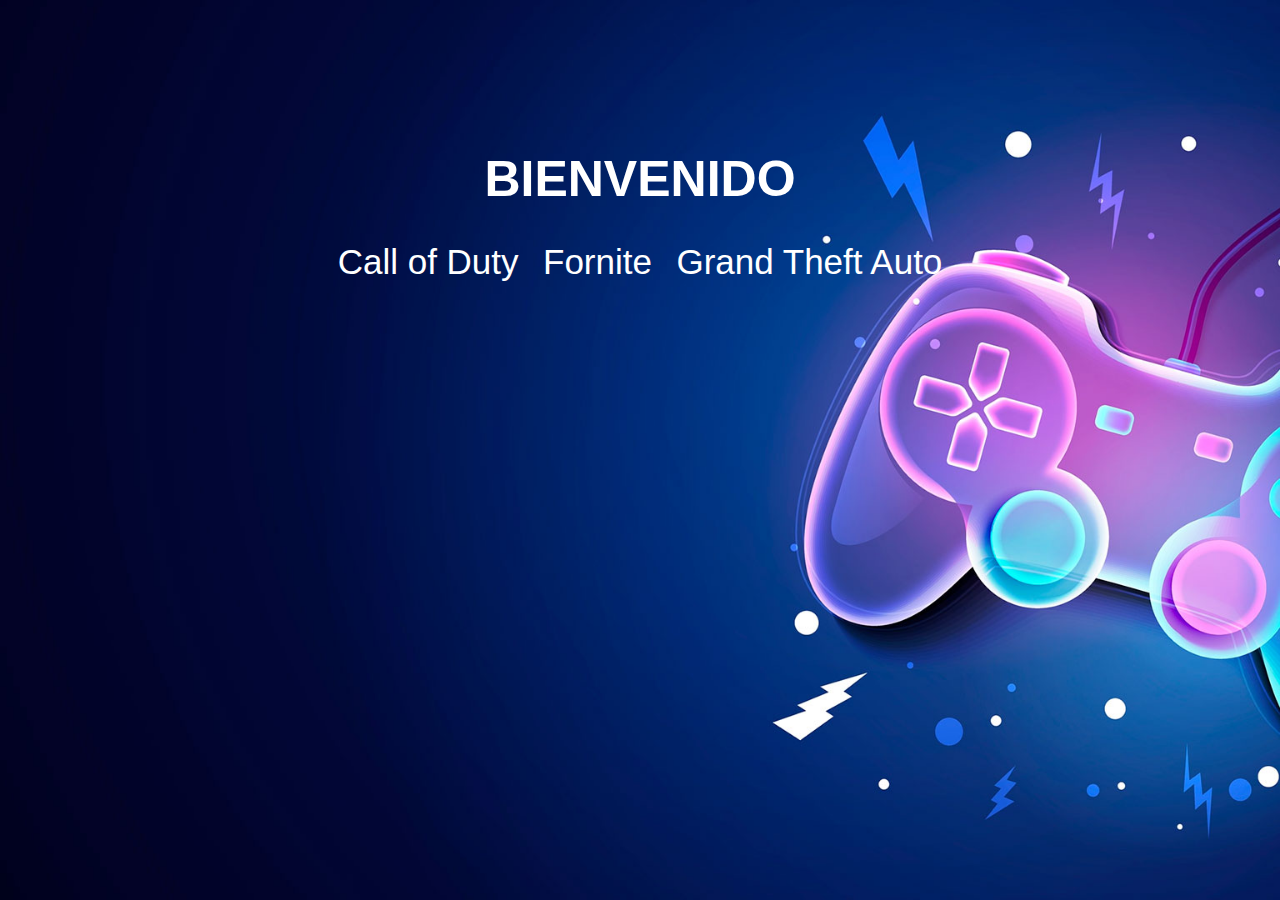
<file: index.html>
<!DOCTYPE html>
<html>
<head>
    <link rel="stylesheet" href="HC/style.css">
<title>inicio</title>
</head>
<body>

  <div class="container">
<h1>BIENVENIDO</h1>

<ul>
  <li><a href="pagina1.html">Call of Duty</a></li>
  <li><a href="pagina2.html">Fornite</a></li>
  <li><a href="pagina3.html">Grand Theft Auto</a></li>
</ul>
</div>


</body>
</html>
</file>
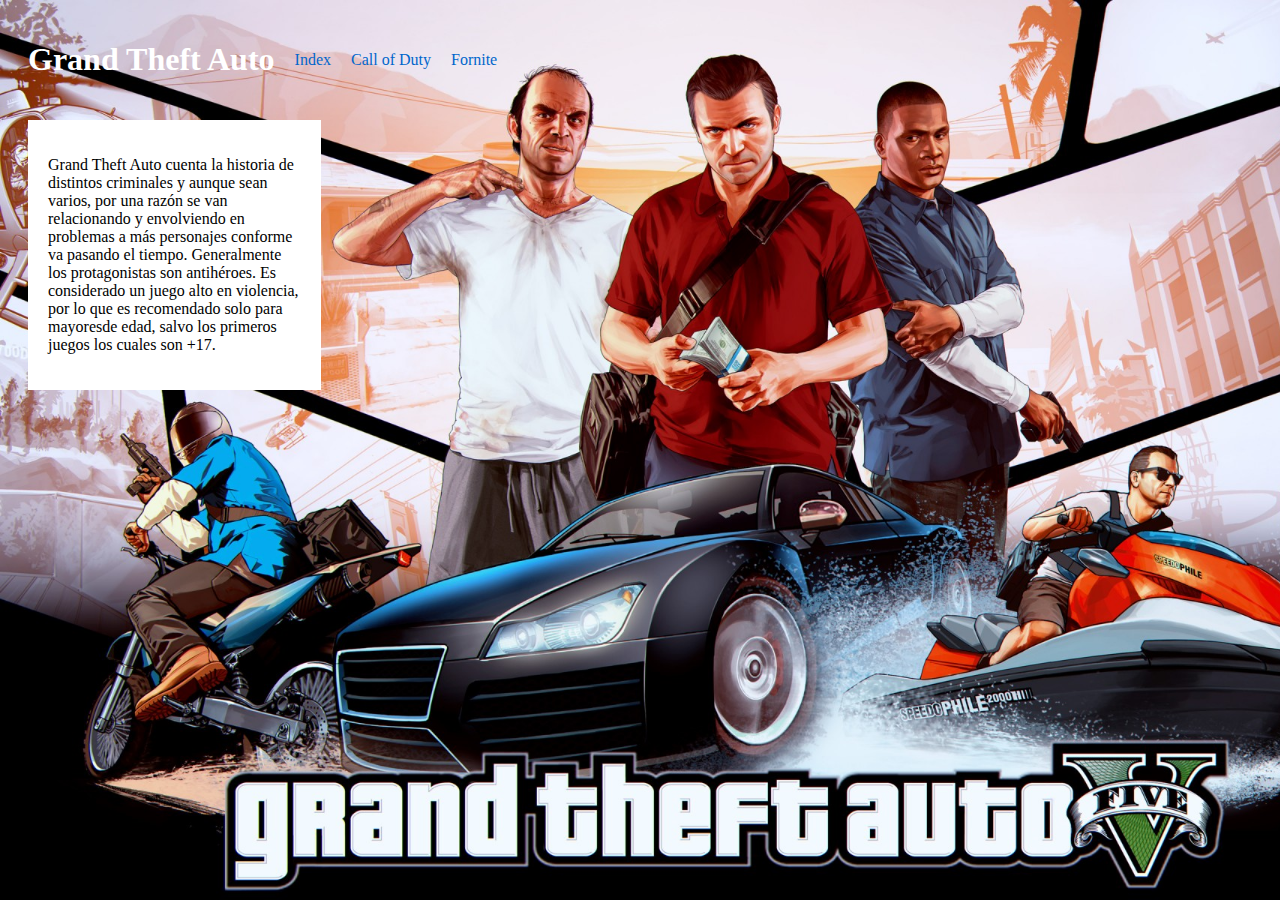
<file: pagina3.html>
<!DOCTYPE html>
<html>
<head>
<title>Pagina 3</title>
<link rel="stylesheet" href="HC/style4.css">
</head>
<body class="COD">
 <div class="container">
<h1>Grand Theft Auto</h1>

<ul>
  <li><a href="index.html">Index</a></li>
  <li><a href="pagina1.html">Call of Duty</a></li>
  <li><a href="pagina2.html">Fornite</a></li>
</ul>
</div>
<div class="cont">

  <p>
    Grand Theft Auto cuenta la historia de distintos criminales 
    y aunque sean varios, por una razón se van relacionando y envolviendo
     en problemas a más personajes conforme va pasando el tiempo. 
     Generalmente los protagonistas son antihéroes. Es considerado un 
     juego alto en violencia, por lo que es recomendado solo para 
     mayoresde edad, salvo los primeros juegos los cuales son +17.
  </p>
</div>

</body>
</html>
</file>
<file: HC/style.css>
body {
    font-family: Arial, sans-serif;
    margin: 0;
    padding: 0;
    background-image: url('/imagenes/nuevofondo.jpg');
    background-size: cover;
    background-repeat: no-repeat;
    background-attachment: fixed;
}


.container {
    text-align: center;
    margin: 150px;
}


h1 {
    color: white;
    font-size: 50px;
}


ul {
    list-style-type: none;
    padding: 0;
}


li {
    display: inline;
    margin: 0 10px;
    font-size: 35px;
}


a {
    text-decoration: none;
    color: white;
    transition: color 0.3s;
}


a:hover {
    color: #c0c0c0;
}
</file>
<file: HC/style4.css>
body {
    background-image: url('/imagenes/GTA.jpeg');
    background-size: cover;
    background-repeat: no-repeat;
    background-attachment: fixed;
}

.container {
    display: flex;
    align-items: center;
    justify-content: flex-start;
    margin: 20px;
    color: white;
}


h1 {
    margin-right: 20px;
}

ul {
    list-style-type: none;
    padding: 0;
    display: flex;
}

li {
    margin-right: 20px;
}

a {
    text-decoration: none;
    color: #0066cc;
}

a:hover {
    text-decoration: underline;
}

.cont {
    width: 20%;
    padding: 20px;
    color: white;
    background-color: white;
    margin: 20px;
}

h2 {
    color:black
}

p {
    color: black;
}
</file>
